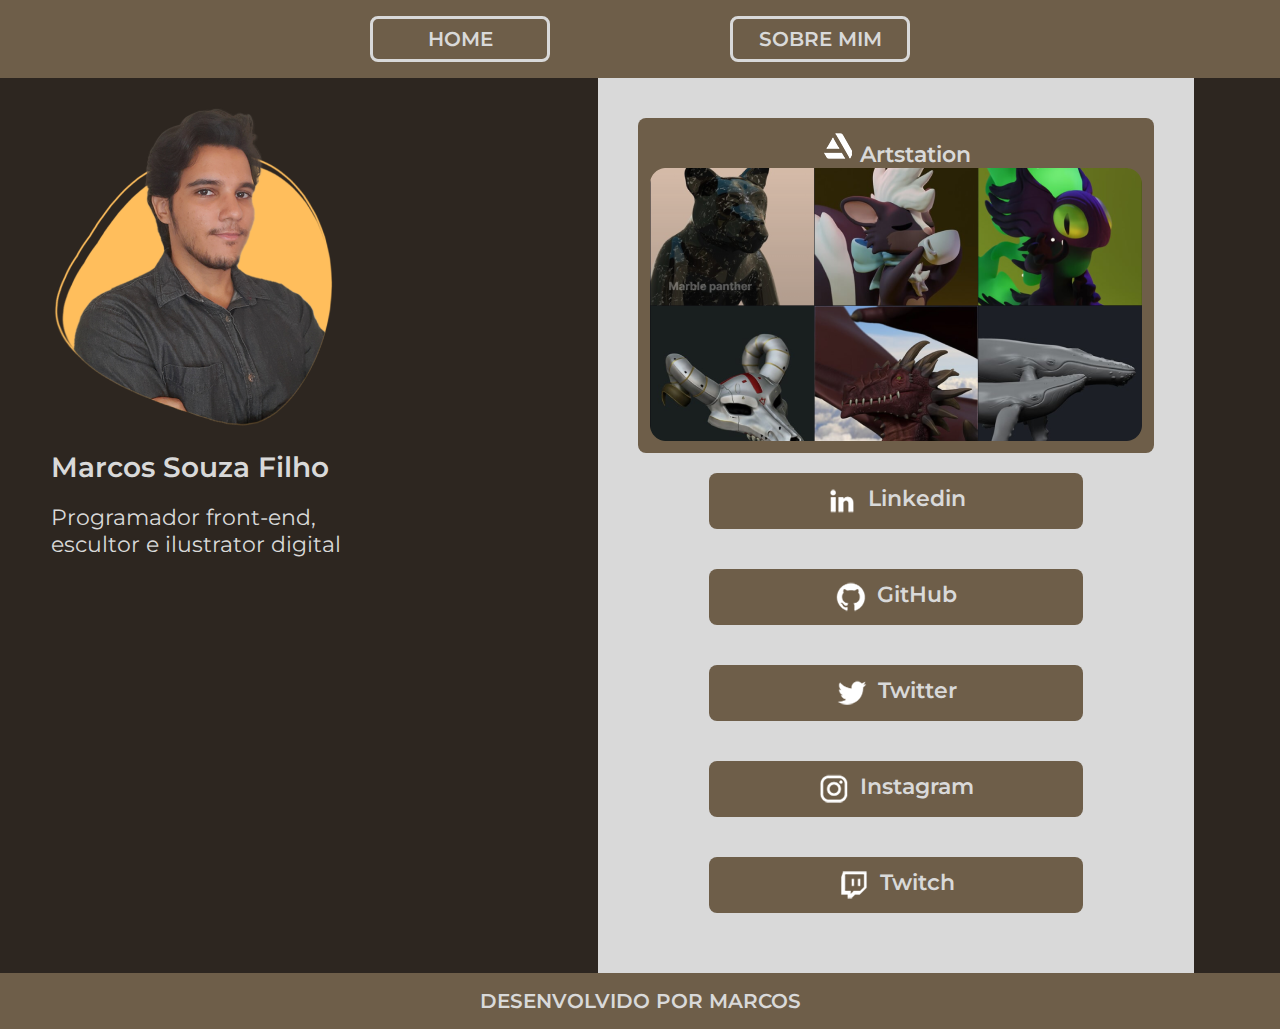
<file: index.html>
<!DOCTYPE html>
<html lang="pt-br">
<head>
    <meta charset="UTF-8">
    <meta http-equiv="X-UA-Compatible" content="IE=edge">
    <meta name="viewport" content="width=device-width, initial-scale=1.0">
    <title>Martistoon Portfólio</title>
    <link rel="stylesheet" href="style.css">
</head>
<body>
    <header class = cabecalho>
        <nav class="cabecalho-menu">
            <a  href="index.html" class="cabecalho-menu-link">HOME</a>
            <a href="sobre_mim.html" class="cabecalho-menu-link">SOBRE MIM</a>
        </nav>
    </header>

    <main class="menu">
        <section class="menu-apresentacao">
            <img src="./assets/foto-de-perfil.png" alt="Foto-de-perfil">
            <h1 class="menu-apresentacao-nome">Marcos Souza Filho</h1>
            <p class="menu-apresentacao-paragrafo">Programador  front-end, escultor e ilustrator digital</p>
        </section>

        <div class="fundo">
            <div class="menu-botoes">
                <a href="https://martistoon.artstation.com/" class="menu-botao-portfolio" target="_blank">
                    <section>
                        <img src="./assets/Artstation.png" alt="Logo Artstation">
                    Artstation
                    </section>
                    <img src="./assets/portfolio.png" alt="Foto do portfolio">
                </a>
                <a href="https://www.linkedin.com/in/marcos-roberto-de-souza-filho-78a0b3246/"  class="menu-botao" target="_blank">
                    <img src="./assets/Linkerdin.png" alt="Logo linkedin">
                    Linkedin
                </a>
                <a href="https://github.com/Martistoon"  class="menu-botao" target="_blank">
                    <img src="./assets/GitHub.png" alt="Logo GitHub">
                    GitHub
                </a>
                <a href="https://twitter.com/Martistoon"  class="menu-botao" target="_blank">
                    <img src="./assets/Twitter.png" alt="Logo Twitter">
                    Twitter
                </a>
                <a href="https://www.instagram.com/marcos_nautilus/"  class="menu-botao" target="_blank">
                    <img src="./assets/Instagram.png" alt="Logo Instagram">
                    Instagram
                </a>
                <a href="https://www.twitch.tv/"  class="menu-botao" target="_blank">
                    <img src="./assets/Twitch.png" alt="Logo Twitch">
                    Twitch
                </a>
            </div>
        </div>
    </main>
    <footer class="rodape">
        <p>DESENVOLVIDO POR MARCOS</p>
    </footer>
</body>
</html>
</file>
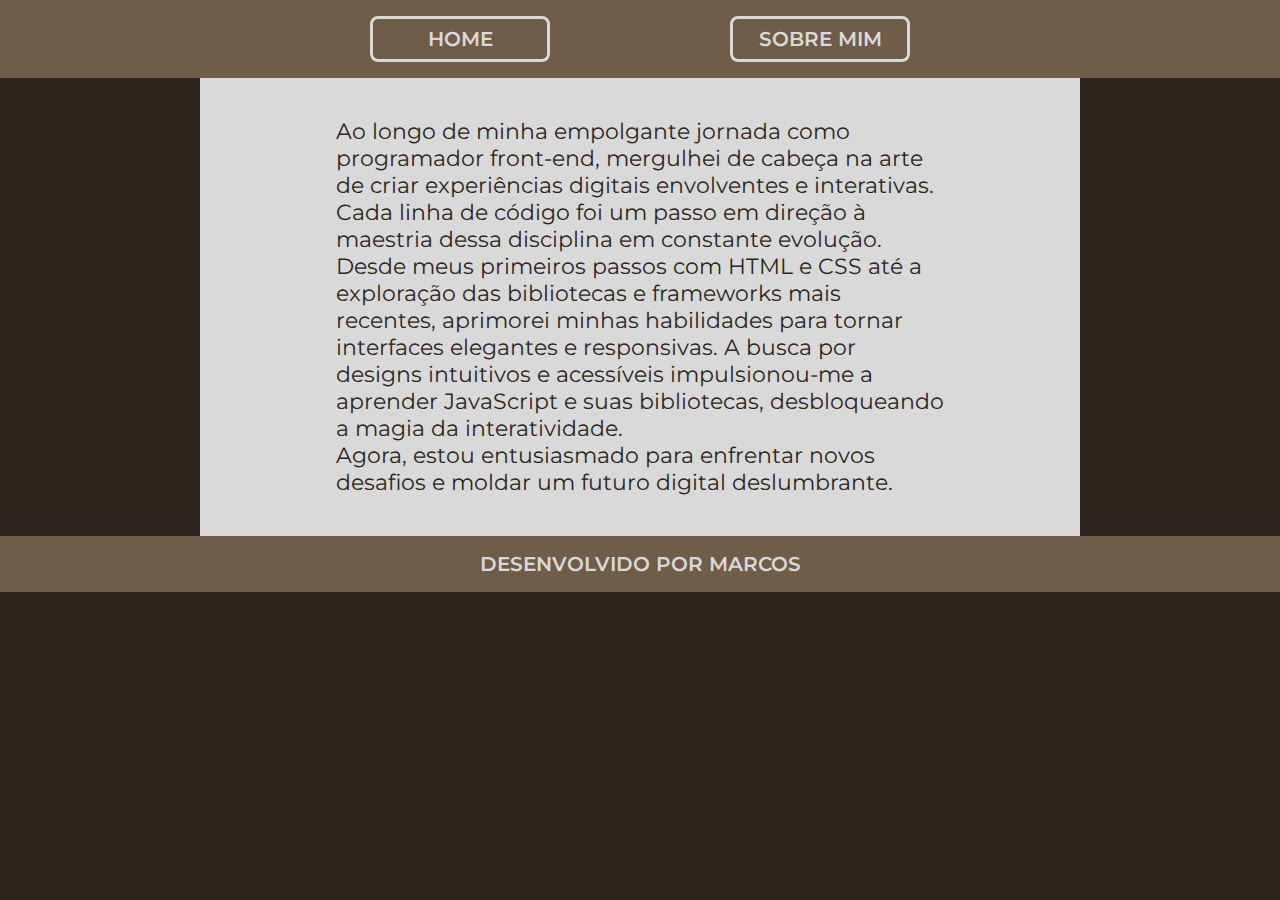
<file: sobre_mim.html>
<!DOCTYPE html>
<html lang="pt-br">
<head>
    <meta charset="UTF-8">
    <meta http-equiv="X-UA-Compatible" content="IE=edge">
    <meta name="viewport" content="width=device-width, initial-scale=1.0">
    <title>Sobre mim</title>
    <link rel="stylesheet" href="style.css">
</head>
<body>
    <header class = cabecalho>
        <nav class="cabecalho-menu">
            <a class="cabecalho-menu-link" href="index.html">HOME</a>
            <a class="cabecalho-menu-link" href="sobre_mim.html">SOBRE MIM</a>
        </nav>
    </header>

    <main class="menu">
        <section class="fundo">
            <p class="paragrafo">
                Ao longo de minha empolgante jornada como programador front-end, mergulhei de cabeça na arte de criar experiências digitais envolventes e interativas.
            </p>
            <p class="paragrafo">
                Cada linha de código foi um passo em direção à maestria dessa disciplina em constante evolução.
            </p>
            <p class="paragrafo">
            Desde meus primeiros passos com HTML e CSS até a exploração das bibliotecas e frameworks mais recentes, aprimorei minhas habilidades para tornar interfaces elegantes e responsivas. A busca por designs intuitivos e acessíveis impulsionou-me a aprender JavaScript e suas bibliotecas, desbloqueando a magia da interatividade.
            </p>
            <p class="paragrafo">
                Agora, estou entusiasmado para enfrentar novos desafios e moldar um futuro digital deslumbrante.
            </p>
        </section>  
    </main>

    <footer class="rodape">
        <p>DESENVOLVIDO POR MARCOS</p>
    </footer>
</body>
</html>
</file>
<file: style.css>
@import url('https://fonts.googleapis.com/css2?family=Montserrat:wght@400;600&display=swap');

:root{
    --cor-primaria: #6E5E49;
    --cor-segundaria: #D9D9D9;
    --cor-terciaria: #2D2620;
    --texto-primario: "Montserrat", sans-serif;
}

*{
    margin: 0px;
    padding: 0px;
}

body{
    box-sizing: border-box;
    background-color: var(--cor-terciaria);
}

.cabecalho{
    background-color: var(--cor-primaria);
    padding: 16px;
    text-align: center;
}

.cabecalho-menu{
    display: flex;
    justify-content: center;
    gap: 180px;
}

.cabecalho-menu-link{
    width: 158px;
    padding: 8px;
    border-radius: 8px;
    border: solid;
    color: var(--cor-segundaria);
    font-size: 20px;
    font-family: var(--texto-primario);
    font-weight: 600;
    text-decoration: none;
}
        .cabecalho-menu-link:hover{
            color: var(--cor-primaria);
            background-color: var(--cor-segundaria);
        }

.menu{
    display: flex;
    justify-content: flex-start;
}

.menu-apresentacao{
    padding: 2% 4%;
    width:296px;
    display: flex;
    flex-direction: column;
    gap: 20px;
}

.menu-apresentacao-nome{
    color: var(--cor-segundaria);
    font-family: var(--texto-primario);
    font-size: 28px;
    font-weight: 600;
}

.menu-apresentacao-paragrafo{
    color: var(--cor-segundaria);
    font-family: var(--texto-primario);
    font-size: 22px;
    font-weight: 400;
}

.fundo{
    margin: 0px 200px;
    background-color: var(--cor-segundaria);
    padding: 40px;
}

.menu-botoes{
    display: flex;
    align-items: center;
    flex-direction: column;
}

.menu-botao-portfolio{
    display: flex;
    flex-direction: column;
    align-items: center;
    background-color: var(--cor-primaria);
    padding: 12px;
    border-radius: 8px;
    font-size: 22px;
    font-family: var(--texto-primario);
    font-weight: 600;
    color: var(--cor-segundaria);
    text-decoration: none;
}
        .menu-botao-portfolio:hover{
            background-color: var(--cor-terciaria);
            transform: scale(1.01);
        }

.menu-botao{
    margin: 20px;
    display: flex;
    justify-content: center;
    gap: 10px;
    background-color: var(--cor-primaria);
    width: 350px;
    padding: 12px;
    border-radius: 8px;
    font-size: 22px;
    font-family: var(--texto-primario);
    font-weight: 600;
    color: var(--cor-segundaria);
    text-decoration: none;
}
        .menu-botao:hover{
            background-color: var(--cor-terciaria);
            transform: scale(1.01);
        }

.rodape{
    color: var(--cor-segundaria);
    background-color: var(--cor-primaria);
    padding: 16px;
    text-align: center;
    font-size: 20px;
    font-family: var(--texto-primario);
    font-weight: 600;
}

.paragrafo{
    padding: 0% 12%;
    color: var(--cor-terciaria);
    font-family: var(--texto-primario);
    font-size: 22px;
}
</file>
